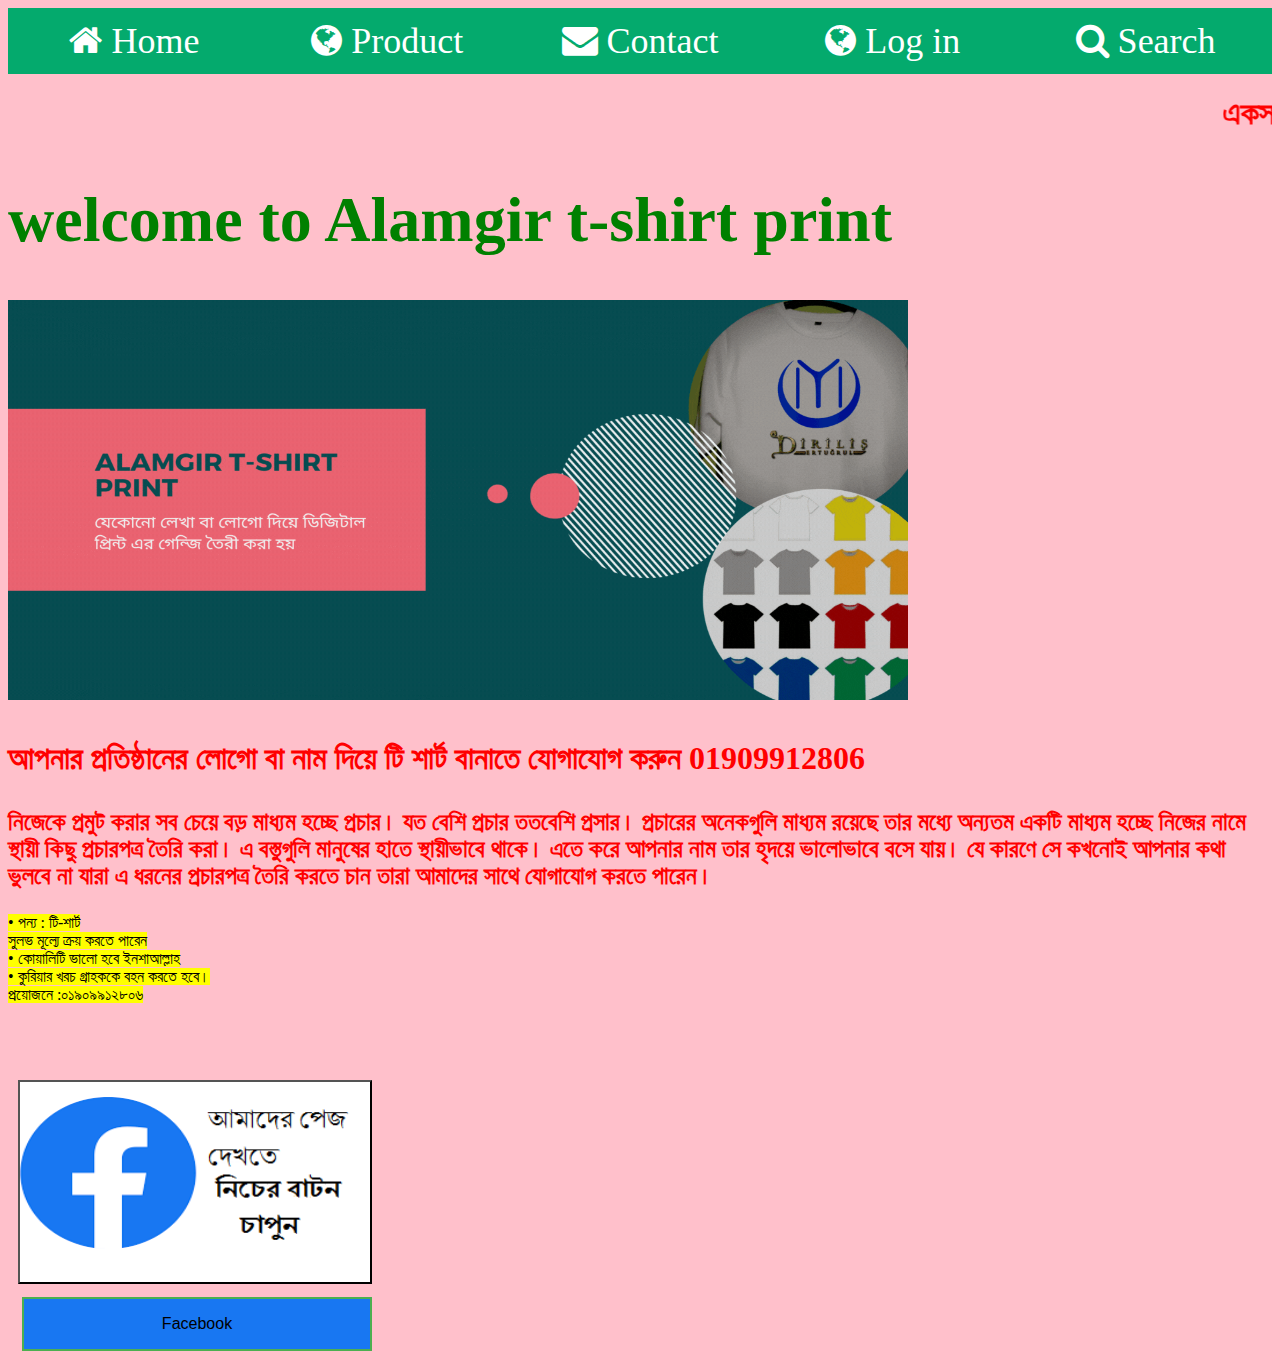
<file: index.html>
<!doctype html>


<html>


<head>


<title> Alamgir t-shirt print </title>
<link rel="stylesheet" href="style.css">

</head>


<body bgcolor="pink">

<!-- Add icon library -->
<link rel="stylesheet" href="https://cdnjs.cloudflare.com/ajax/libs/font-awesome/4.7.0/css/font-awesome.min.css">


<div class="icon-bar">
  <a class="active" href="index.html"><i class="fa fa-home">  Home</i></a>
  <a class="active"  href="home.html"><i class="fa fa-globe">  Product</i></a>
  <a class="active" href="indexs.html"><i class="fa fa-envelope">  Contact</i></a>
  <a class="active" href="page.html"><i class="fa fa-globe">  Log in</i></a>
  <a class="active" href="#"><i class="fa fa-search">  Search</i></a>
</div>


  <font color="red">    <h1>   <marquee> একসাথে ১০ পিছ  টি-শার্ট এর অধিক অর্ডার করলেই পাচ্ছেন বিষেশ মূল্য ছাড় !  </marquee>   </h1>



<font color="green" size="6">    <h1>   welcome to Alamgir t-shirt print </h1>  </font>

<img src="alamgir.gif"    width="900" Height="400">

 <h1>   <p> আপনার প্রতিষ্ঠানের লোগো বা নাম দিয়ে টি শার্ট বানাতে যোগাযোগ করুন
01909912806  </p>    </h1>

<h2>  <p> নিজেকে প্রমুট করার সব চেয়ে বড় মাধ্যম হচ্ছে প্রচার। যত বেশি প্রচার ততবেশি প্রসার। প্রচারের অনেকগুলি মাধ্যম রয়েছে তার মধ্যে অন্যতম একটি মাধ্যম হচ্ছে নিজের  নামে স্থায়ী কিছু প্রচারপত্র তৈরি করা। এ বস্তুগুলি মানুষের হাতে স্থায়ীভাবে থাকে। এতে করে আপনার নাম তার হৃদয়ে ভালোভাবে বসে যায়। যে কারণে সে কখনোই আপনার কথা ভুলবে না যারা এ ধরনের প্রচারপত্র তৈরি করতে চান তারা আমাদের সাথে যোগাযোগ করতে পারেন।
  <br>  </p>  </h2> 
<p><mark>•	পন্য : টি-শার্ট 
<br>
 সুলভ মূল্যে ক্রয় করতে পারেন  
<br>
• কোয়ালিটি ভালো হবে ইনশাআল্লাহ
<br>
• কুরিয়ার খরচ গ্রাহককে বহন করতে হবে।
<br>
প্রয়োজনে :০১৯০৯৯১২৮০৬  </p> </mark>

 <div class="div1">
   <img src="download.png"width="350" height="200"
<div> <font color="green" size="9"> <a  href="http://www.facebook.com/alamgir767" target="blank">
<button class="button button2">Facebook</button></div>
 


</body>
</html>





</html>
</file>
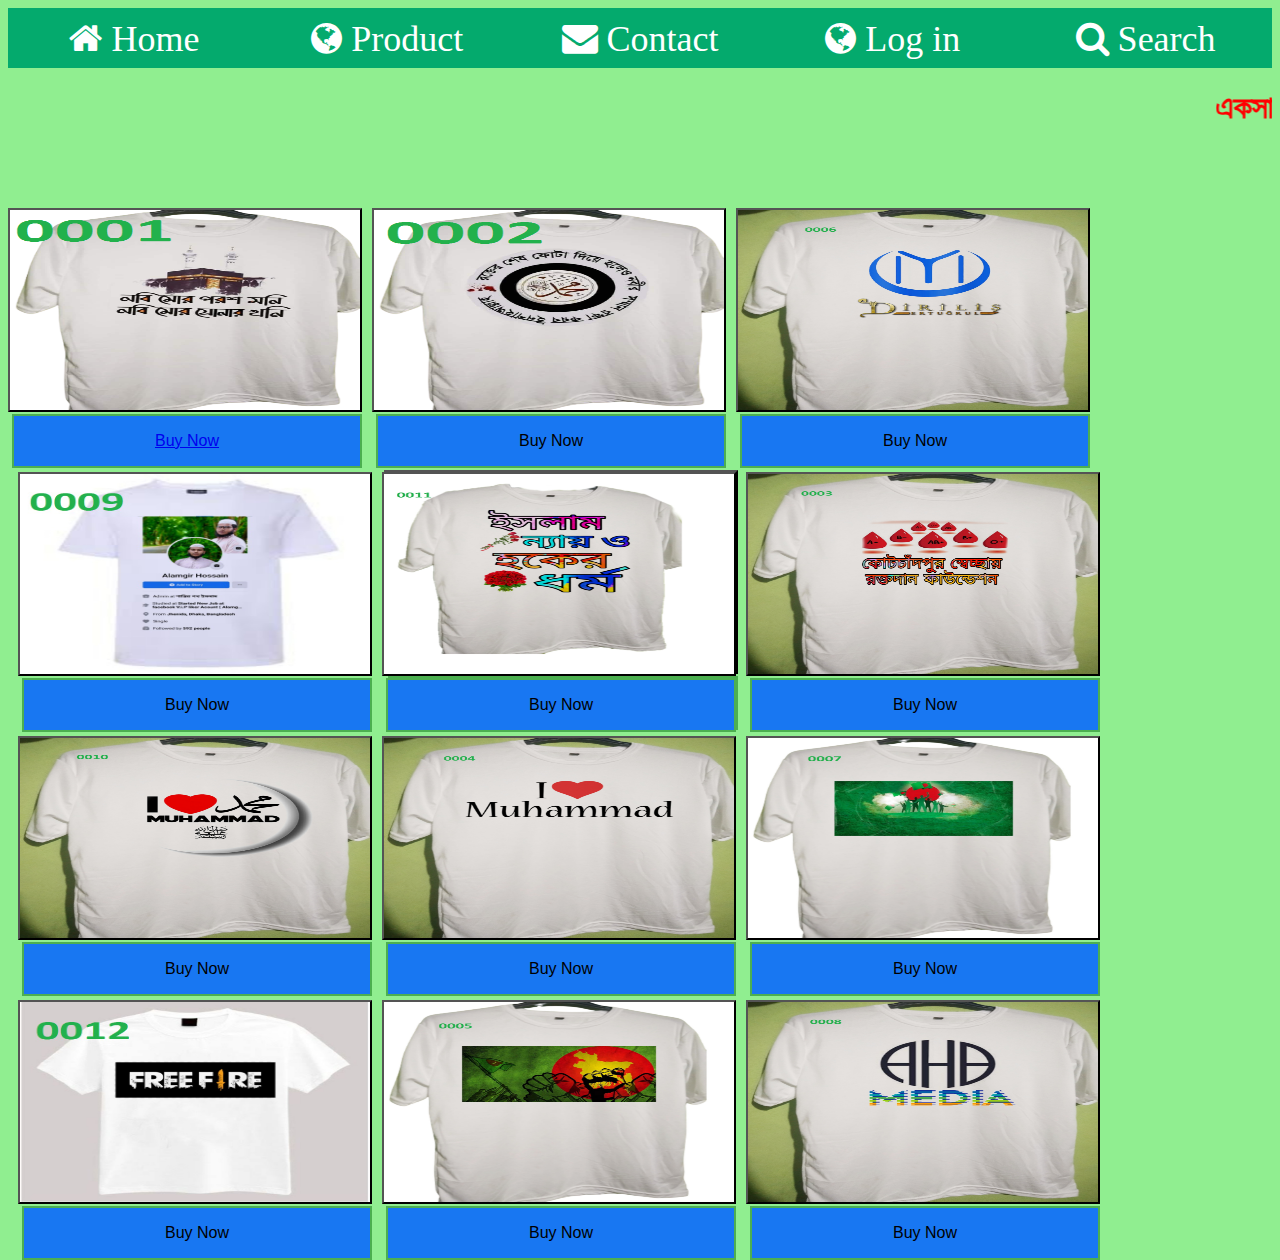
<file: home.html>
<html>

<head>
<title>home</title>
<link rel="stylesheet" href="style.css">
</head>

<body bgcolor="lightgreen">

<!-- Add icon library -->
<link rel="stylesheet" href="https://cdnjs.cloudflare.com/ajax/libs/font-awesome/4.7.0/css/font-awesome.min.css">


<div class="icon-bar">
  <a class="active" href="index.html"><i class="fa fa-home">  Home</i></a>
  <a class="active"  href="home.html"><i class="fa fa-globe">  Product</i></a>
  <a class="active" href="indexs.html"><i class="fa fa-envelope">  Contact</i></a>
  <a class="active" href="page.html"><i class="fa fa-globe">  Log in</i></a>
  <a class="active" href="#"><i class="fa fa-search">  Search</i></a>
</div>


 <font color="red">    <h1>   <marquee> একসাথে ১০ পিছ  টি-শার্ট এর অধিক অর্ডার করলেই পাচ্ছেন বিষেশ মূল্য ছাড় !  </marquee>   </h1>


<div class="myDiv">
  <a href="pag.html"> <img src="pic1.png"width="350" height="200"
<div>
<button class="button button2"><a href="pag.html">Buy Now</button></div>
  </div>


<div class="myDiv2">
  <img src="pic.png"width="350" height="200"
</div>

<div>
<button class="button button2">Buy Now</button></div>


<div class="div2">
   <img src="pic3.jpg"width="350" height="200"
<div>
<button class="button button2">Buy Now</button></div>
  </div>

<div class="div1">
   <img src="pic2.jpg"width="350" height="200"
<div>
<button class="button button2">Buy Now</button></div>
  </div>
<div class="div1">
   <img src="pic3.jpg"width="350" height="200"
<div>
<button class="button button2">Buy Now</button></div>
  </div>
<div class="div1">
   <img src="pic4.jpg"width="350" height="200")
<div>
<button class="button button2">Buy Now</button></div>
  </div>

<div class="div1">
   <img src="pic5.jpg"width="350" height="200"
<div>
<button class="button button2">Buy Now</button></div>
  </div>

<div class="div1">
   <img src="pic6.jpg"width="350" height="200"
<div>
<button class="button button2">Buy Now</button></div>
  </div>

<div class="div1">
   <img src="pic7.jpg"width="350" height="200"
<div>
<button class="button button2">Buy Now</button></div>
  </div>

<div class="div1">
   <img src="pic8.jpg"width="350" height="200"
<div>
<button class="button button2">Buy Now</button></div>
  </div>


<div class="div1">
   <img src="pic9.jpg"width="350" height="200"
<div>
<button class="button button2">Buy Now</button></div>
  </div>

<div class="div1">
   <img src="pic10.jpg"width="350" height="200"
<div>
<button class="button button2">Buy Now</button></div>
  </div>

<div class="div1">
   <img src="pic11.jpg"width="350" height="200"
<div>
<button class="button button2">Buy Now</button></div>

  </div>








</body>







</html>
</file>
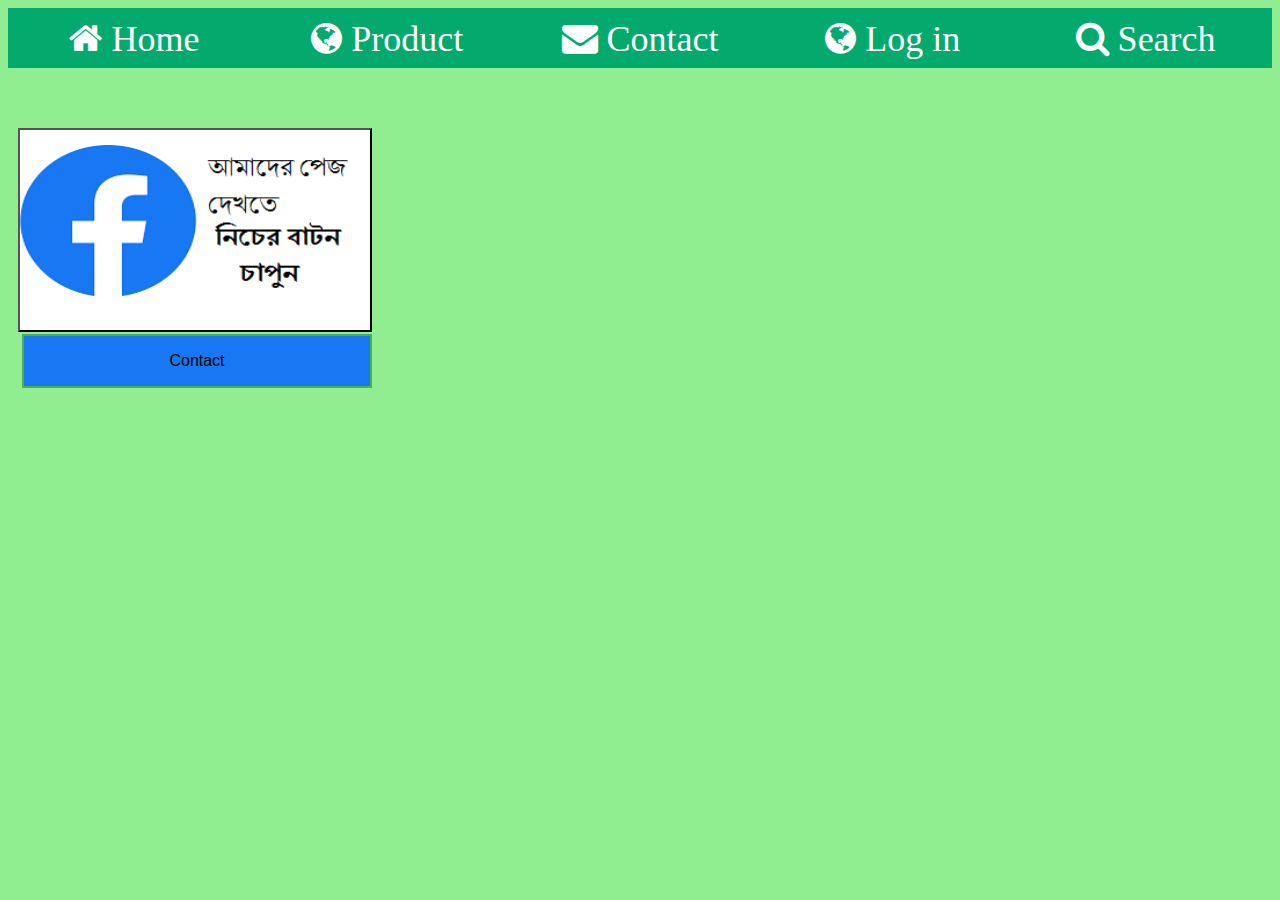
<file: indexs.html>
<html>

<head>
<title>contact</title>
<link rel="stylesheet" href="style.css">
</head>

<body  bgcolor="lightgreen">

<!-- Add icon library -->
<link rel="stylesheet" href="https://cdnjs.cloudflare.com/ajax/libs/font-awesome/4.7.0/css/font-awesome.min.css">


<div class="icon-bar">
  <a class="active" href="index.html"><i class="fa fa-home">  Home</i></a>
  <a class="active"  href="home.html"><i class="fa fa-globe">  Product</i></a>
  <a class="active" href="indexs.html"><i class="fa fa-envelope">  Contact</i></a>
  <a class="active" href="page.html"><i class="fa fa-globe">  Log in</i></a>
  <a class="active" href="#"><i class="fa fa-search">  Search</i></a>
</div>


<div class="div1">
   <img src="download.png"width="350" height="200"
<div> <font color="green" size="9"> <a  href="http://www.facebook.com/alamgir767" target="blank">
<button class="button button2">Contact</button></div>
  </div>

























</body>




</html>
</file>
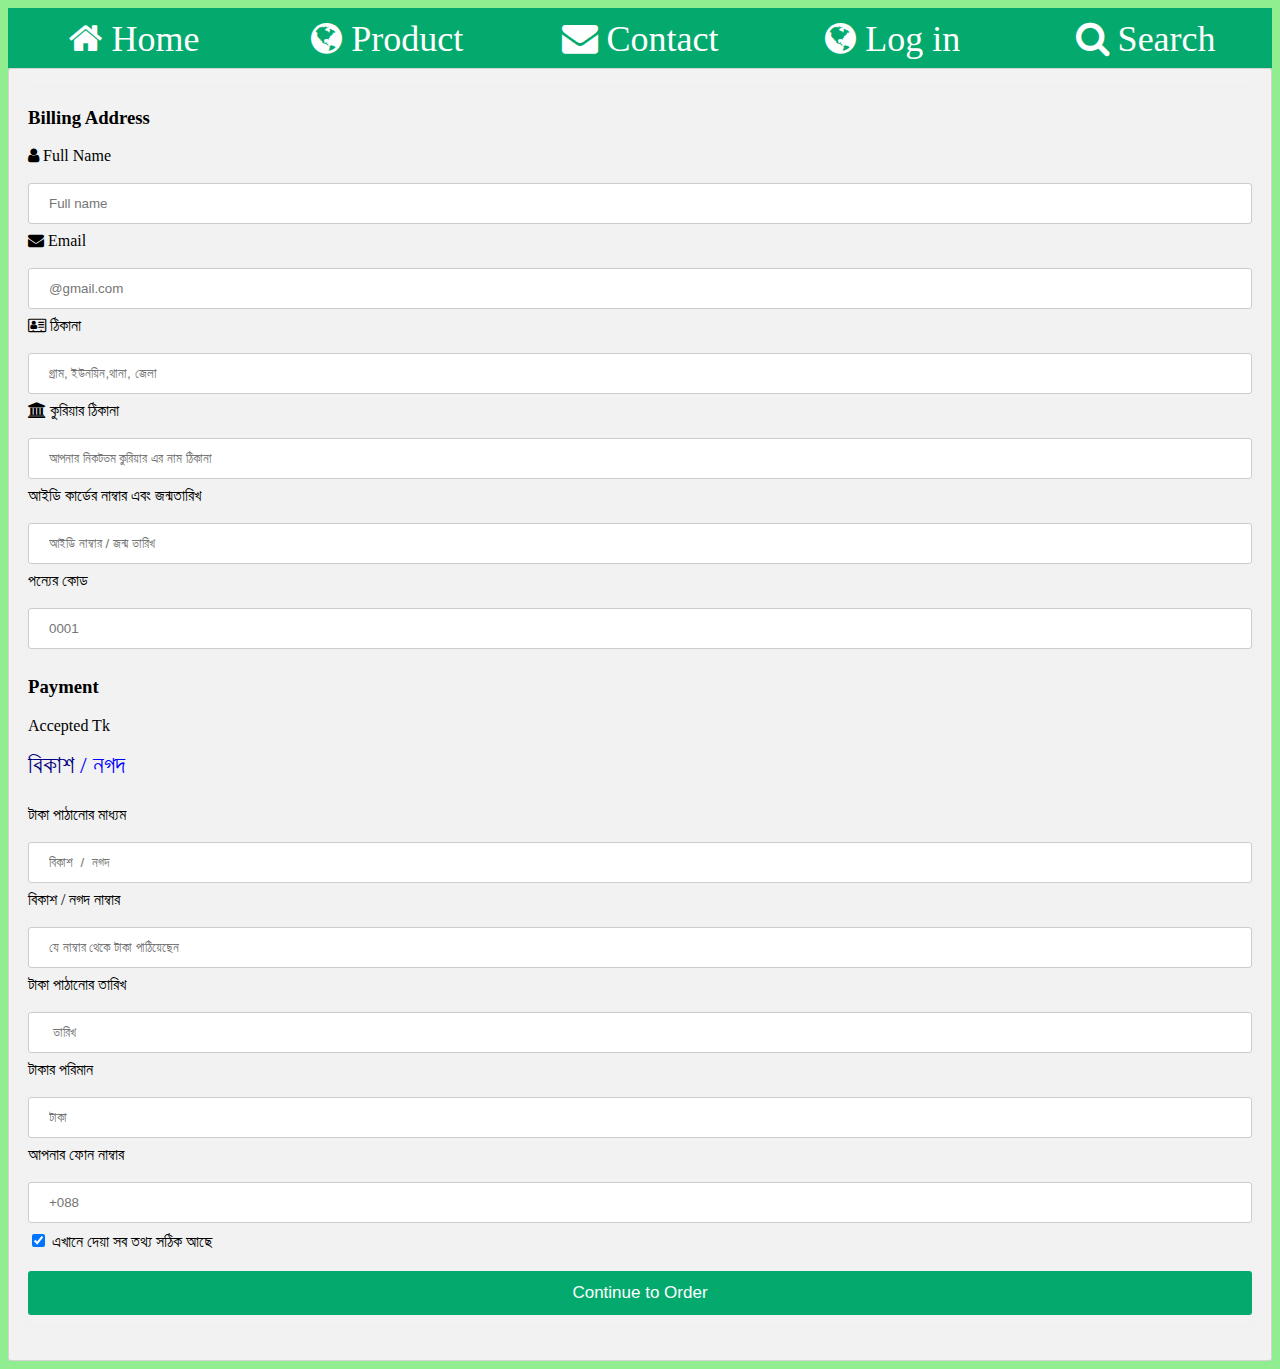
<file: pag.html>
<html>

<head>
<title>contact</title>
<link rel="stylesheet" href="style.css">
</head>

<body  bgcolor="lightgreen">

<!-- Add icon library -->
<link rel="stylesheet" href="https://cdnjs.cloudflare.com/ajax/libs/font-awesome/4.7.0/css/font-awesome.min.css">


<div class="icon-bar">
  <a class="active" href="index.html"><i class="fa fa-home">  Home</i></a>
  <a class="active"  href="home.html"><i class="fa fa-globe">  Product</i></a>
  <a class="active" href="indexs.html"><i class="fa fa-envelope">  Contact</i></a>
  <a class="active" href="page.html"><i class="fa fa-globe">  Log in</i></a>
  <a class="active" href="#"><i class="fa fa-search">  Search</i></a>
</div>



 
 
<div class="row">
  <div class="col-75">
    <div class="container">
      <form action="/action_page.php">

        <div class="row">
          <div class="col-50">
            <h3>Billing Address</h3>
            <label for="fname"><i class="fa fa-user"></i> Full Name</label>
            <input type="text" id="fname" name="firstname" placeholder="Full name">
            <label for="email"><i class="fa fa-envelope"></i> Email</label>
            <input type="text" id="email" name="email" placeholder="@gmail.com">
            <label for="adr"><i class="fa fa-address-card-o"></i> ঠিকানা</label>
            <input type="text" id="adr" name="address" placeholder="গ্রাম, ইউনয়িন,থানা, জেলা">
            <label for="city"><i class="fa fa-institution"></i> কুরিয়ার ঠিকানা
</label>
            <input type="text" id="city" name="city" placeholder="আপনার নিকটতম কুরিয়ার এর নাম ঠিকানা">

            <div class="row">
              <div class="col-50">
                <label for="state">আইডি কার্ডের নাম্বার এবং জন্মতারিখ</label>
                <input type="text" id="state" name="state" placeholder="আইডি নাম্বার / জন্ম তারিখ">
              </div>
			  
			  
			  
              <div class="col-50">
                <label for="zip">পন্যের কোড</label>
                <input type="text" id="zip" name="zip" placeholder="0001">
              </div>
            </div>
          </div>
		  
		 
		  
		 

          <div class="col-50">
            <h3>Payment</h3>
            <label for="fname">Accepted Tk </label>
            <div class="icon-container">
              <i class="fa fa-cc-bkash" style="color:navy;">বিকাশ
</i>
              <i class="fa fa-cc-Nagat" style="color:blue;">/ নগদ</i>
              <i class="fa fa-cc-" style="color:red;"></i>
              <i class="fa fa-cc-" style="color:orange;"></i>
            </div>
            <label for="cname">টাকা পাঠানোর মাধ্যম</label>
            <input type="text" id="cname" name="cardname" placeholder="বিকাশ  /  নগদ">
            <label for="ccnum">বিকাশ  /  নগদ নাম্বার
</label>
            <input type="text" id="ccnum" name="cardnumber" placeholder="যে নাম্বার থেকে টাকা পাঠিয়েছেন">
            <label for="expmonth">টাকা পাঠানোর তারিখ</label>
            <input type="text" id="expmonth" name="expmonth" placeholder=" তারিখ">

            <div class="row">
              <div class="col-50">
                <label for="expyear">টাকার পরিমান</label>
                <input type="text" id="expyear" name="expyear" placeholder="টাকা">
              </div>
              <div class="col-50">
                <label for="cvv">আপনার ফোন নাম্বার</label>
                <input type="text" id="cvv" name="cvv" placeholder="+088">
              </div>
            </div>
          </div>

        </div>
        <label>
          <input type="checkbox" checked="pag.html" name="pag.html"> এখানে দেয়া সব তথ্য সঠিক আছে
        </label>
        <input type="submit" value="Continue to Order" class="btn">
      </form>
    </div>
  </div>
</file>
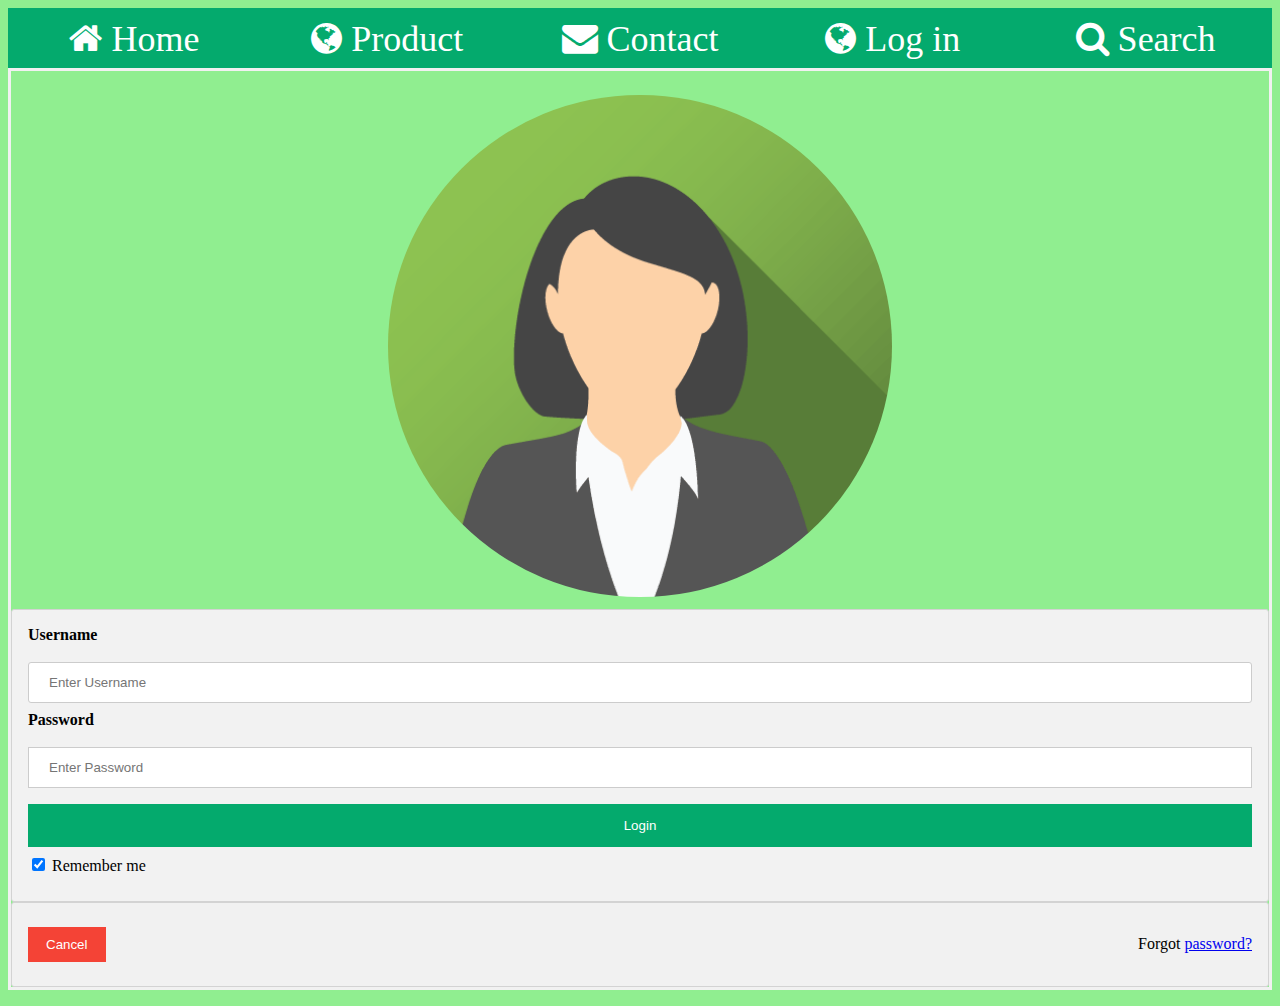
<file: page.html>
<html>

<head>
<title>contact</title>
<link rel="stylesheet" href="style.css">
</head>

<body  bgcolor="lightgreen">

<!-- Add icon library -->
<link rel="stylesheet" href="https://cdnjs.cloudflare.com/ajax/libs/font-awesome/4.7.0/css/font-awesome.min.css">


<div class="icon-bar">
  <a class="active" href="index.html"><i class="fa fa-home">  Home</i></a>
  <a class="active"  href="home.html"><i class="fa fa-globe">  Product</i></a>
  <a class="active" href="indexs.html"><i class="fa fa-envelope">  Contact</i></a>
  <a class="active" href="page.html"><i class="fa fa-globe">  Log in</i></a>
  <a class="active" href="#"><i class="fa fa-search">  Search</i></a>
 
</div>



 

<form action="action_page.php" method="post">
  <div class="imgcontainer">
    <img src="img_avatar2.png" alt="Avatar" class="avatar">
  </div>

  <div class="container">
    <label for="uname"><b>Username</b></label>
    <input type="text" placeholder="Enter Username" name="uname" required>

    <label for="psw"><b>Password</b></label>
    <input type="password" placeholder="Enter Password" name="psw" required>

   <button type="submit">Login</button>
    <label>
      <input type="checkbox" checked="checked" name="remember"> Remember me
    </label>
  </div>

  <div class="container" style="background-color:#f1f1f1">
    <button type="button" class="cancelbtn">Cancel</button>
    <span class="psw">Forgot <a href="#">password?</a></span>
  </div>
</form>

 
 
 
 
 
 
 
 
 
 
 
  
  </body>
  
  </html>
</file>
<file: style.css>
.icon-bar {
  width: 100%; /* Full-width */
  background-color: #555; /* Dark-grey background */
  overflow: auto; /* Overflow due to float */
}

.icon-bar a {
  float: left; /* Float links side by side */
  text-align: center; /* Center-align text */
  width: 20%; /* Equal width (5 icons with 20% width each = 100%) */
  padding: 12px 0; /* Some top and bottom padding */
  transition: all 0.3s ease; /* Add transition for hover effects */
  color: white; /* White text color */
  font-size: 36px; /* Increased font size */
}

.icon-bar a:hover {
  background-color: #000; /* Add a hover color */
}

.active {
  background-color: #04AA6D; /* Add an active/current color */
}


.myDiv {
	width: 350px;
	height: 200px;
  border: 2px outset black;
  background-color: lightgreen;
  text-align: center;
  margin-top: 60px;
  float:left;
}
.myDiv2 {
	width: 350px;
	height: 200px;
  border: 2px outset black;
  background-color: lightgreen;
  text-align: center;
  margin-top: 60px;
  margin-left: 10px;
float:left;}
.button {
  border: none;
  color: white;
  padding: 16px 32px;
  text-align: center;
  text-decoration: none;
  display: inline-block;
  font-size: 16px;
  margin: 4px 2px;
  transition-duration: 0.4s;
  cursor: pointer;
  float:left;
}

.button1 {
  background-color: #1877f2;
  color: black;
  border: 2px solid #4CAF50;
}

.button1:hover {
  background-color: #4CAF50;
  color: white;
}
.button {
  border: none;
  color: white;
  padding: 16px 32px;
  text-align: center;
  text-decoration: none;
  display: inline-block;
  font-size: 16px;
  margin: 4px 2px;
  transition-duration: 0.4s;
  cursor: pointer;
  
}

.button2 {
  background-color: #1877f2;
  color: black;
  border: 2px solid #4CAF50;
}

.button2:hover {
  background-color: #4CAF50;
color: white;}

.div1{
	width: 350px;
	height: 200px;
  border: 2px outset black;
  background-color: lightgreen;
  text-align: center;
  margin-top: 60px;
  margin-left: 10px;
float:left;}
.div2{
  width: 350px;
  height: 200px;
  border: 2px outset black;
  background-color: lightgreen;
  text-align: center;
  margin-top: 60px;
  margin-left: 10px;
float:}

.div3{
	width: 350px;
	height: 200px;
  border: 2px outset black;
  background-color: lightgreen;
  text-align: center;
  margin-top: 60px;
  margin-left: 10px;
float:left;}
.button3 {
  background-color: red;
  color: black;
  border: 2px solid #4CAF50;
  margin-top: 350px;
  padding-right: 300px;
  text-decoration: center-right;
}

.button3:hover {
  background-color: green;
color: white;}

input[type=text] {
  width: 130px;
  -webkit-transition: width 0.4s ease-in-out;
  transition: width 0.4s ease-in-out;
}

/* When the input field gets focus, change its width to 100% */
input[type=text]:focus {
  width: 100%;
}






.row {
  display: -ms-flexbox; /* IE10 */
  display: flex;
  -ms-flex-wrap: wrap; /* IE10 */
  flex-wrap: wrap;
  margin: 0 -16px;
}

.col-25 {
  -ms-flex: 25%; /* IE10 */
  flex: 25%;
}

.col-50 {
  -ms-flex: 50%; /* IE10 */
  flex: 50%;
}

.col-75 {
  -ms-flex: 75%; /* IE10 */
  flex: 75%;
}

.col-25,
.col-50,
.col-75 {
  padding: 0 16px;
}

.container {
  background-color: #f2f2f2;
  padding: 5px 20px 15px 20px;
  border: 1px solid lightgrey;
  border-radius: 3px;
}

input[type=text] {
  width: 100%;
  margin-bottom: 20px;
  padding: 12px;
  border: 1px solid #ccc;
  border-radius: 3px;
}

label {
  margin-bottom: 10px;
  display: block;
}

.icon-container {
  margin-bottom: 20px;
  padding: 7px 0;
  font-size: 24px;
}

.btn {
  background-color: #04AA6D;
  color: white;
  padding: 12px;
  margin: 10px 0;
  border: none;
  width: 100%;
  border-radius: 3px;
  cursor: pointer;
  font-size: 17px;
}

.btn:hover {
  background-color: #45a049;
}

span.price {
  float: right;
  color: grey;
}

/* Responsive layout - when the screen is less than 800px wide, make the two columns stack on top of each other instead of next to each other (and change the direction - make the "cart" column go on top) */
@media (max-width: 800px) {
  .row {
    flex-direction: column-reverse;
  }
  .col-25 {
    margin-bottom: 20px;
  }
}



/* Bordered form */
form {
  border: 3px solid #f1f1f1;
}

/* Full-width inputs */
input[type=text], input[type=password] {
  width: 100%;
  padding: 12px 20px;
  margin: 8px 0;
  display: inline-block;
  border: 1px solid #ccc;
  box-sizing: border-box;
}

/* Set a style for all buttons */
button {
  background-color: #04AA6D;
  color: white;
  padding: 14px 20px;
  margin: 8px 0;
  border: none;
  cursor: pointer;
  width: 100%;
}

/* Add a hover effect for buttons */
button:hover {
  opacity: 0.8;
}

/* Extra style for the cancel button (red) */
.cancelbtn {
  width: auto;
  padding: 10px 18px;
  background-color: #f44336;
}

/* Center the avatar image inside this container */
.imgcontainer {
  text-align: center;
  margin: 24px 0 12px 0;
}

/* Avatar image */
img.avatar {
  width: 40%;
  border-radius: 50%;
}

/* Add padding to containers */
.container {
  padding: 16px;
}

/* The "Forgot password" text */
span.psw {
  float: right;
  padding-top: 16px;
}

/* Change styles for span and cancel button on extra small screens */
@media screen and (max-width: 300px) {
  span.psw {
    display: block;
    float: none;
  }
  .cancelbtn {
    width: 100%;
  }
}
</file>
